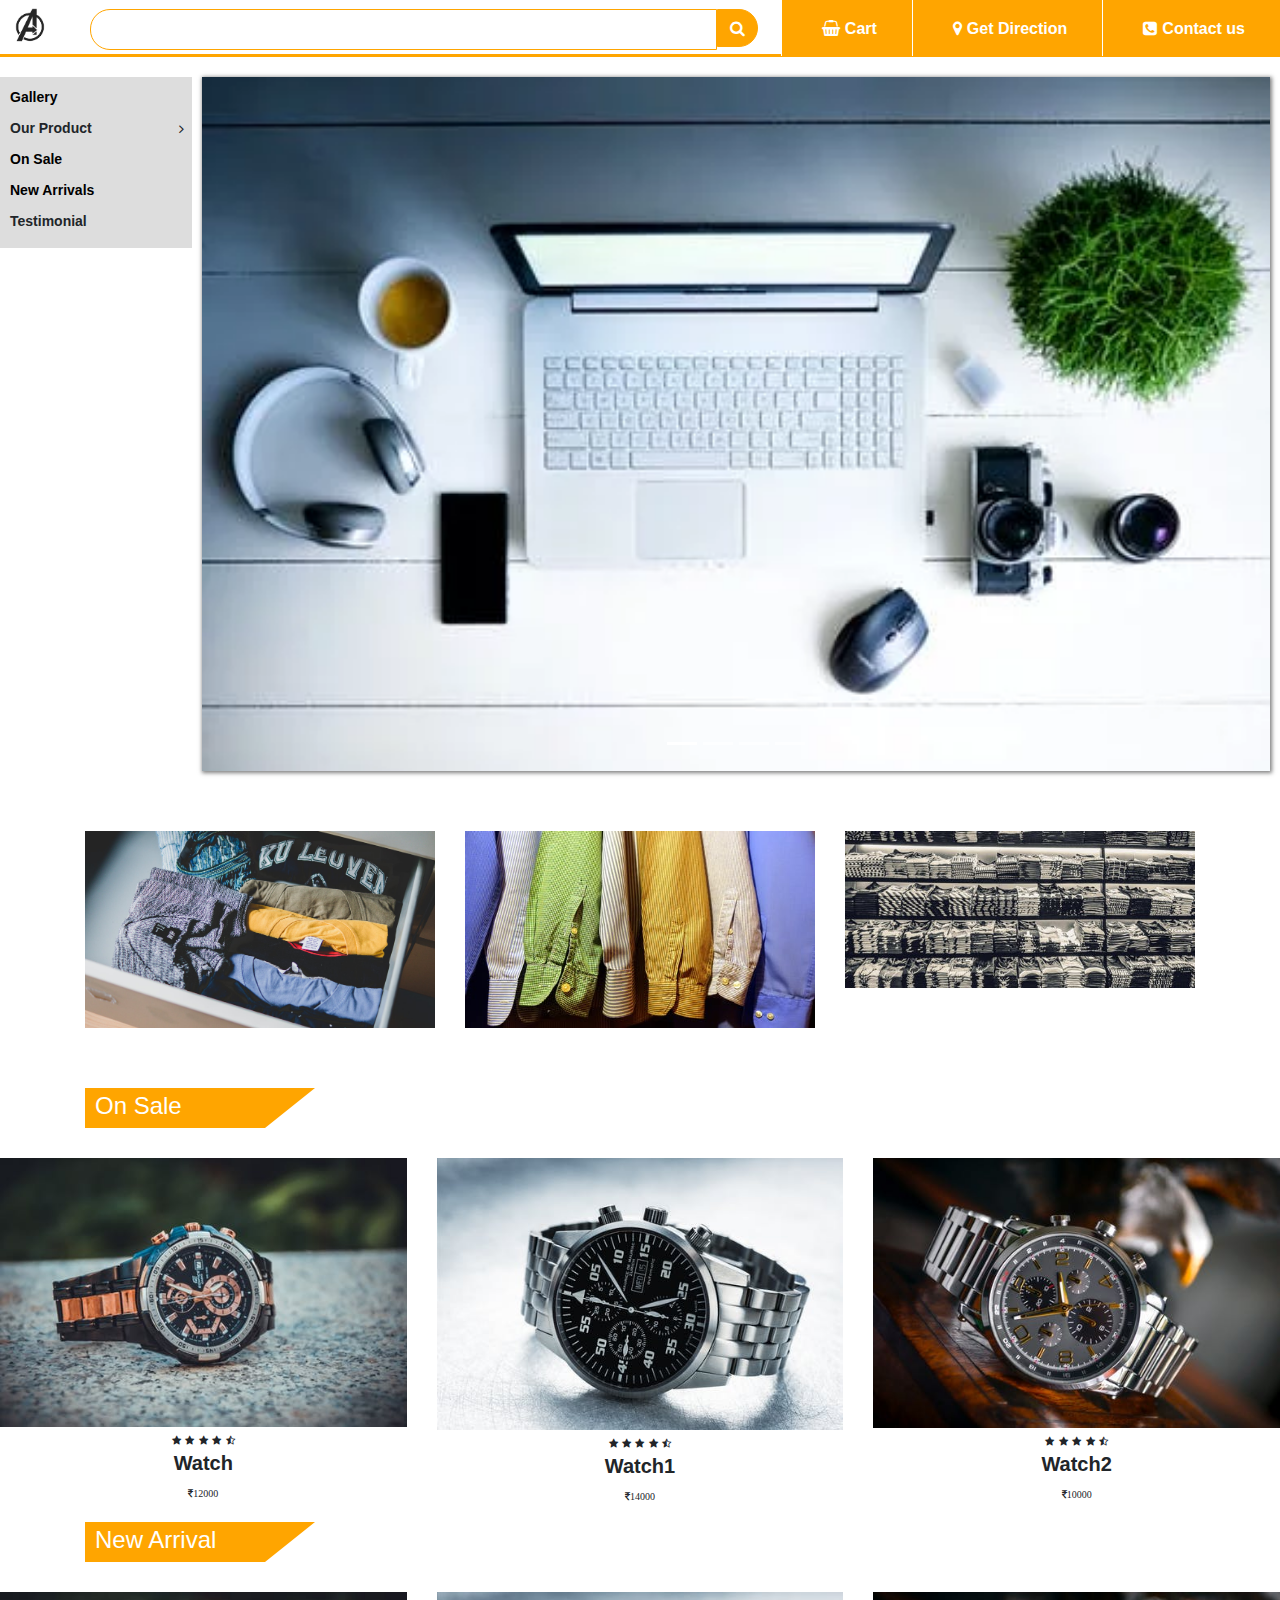
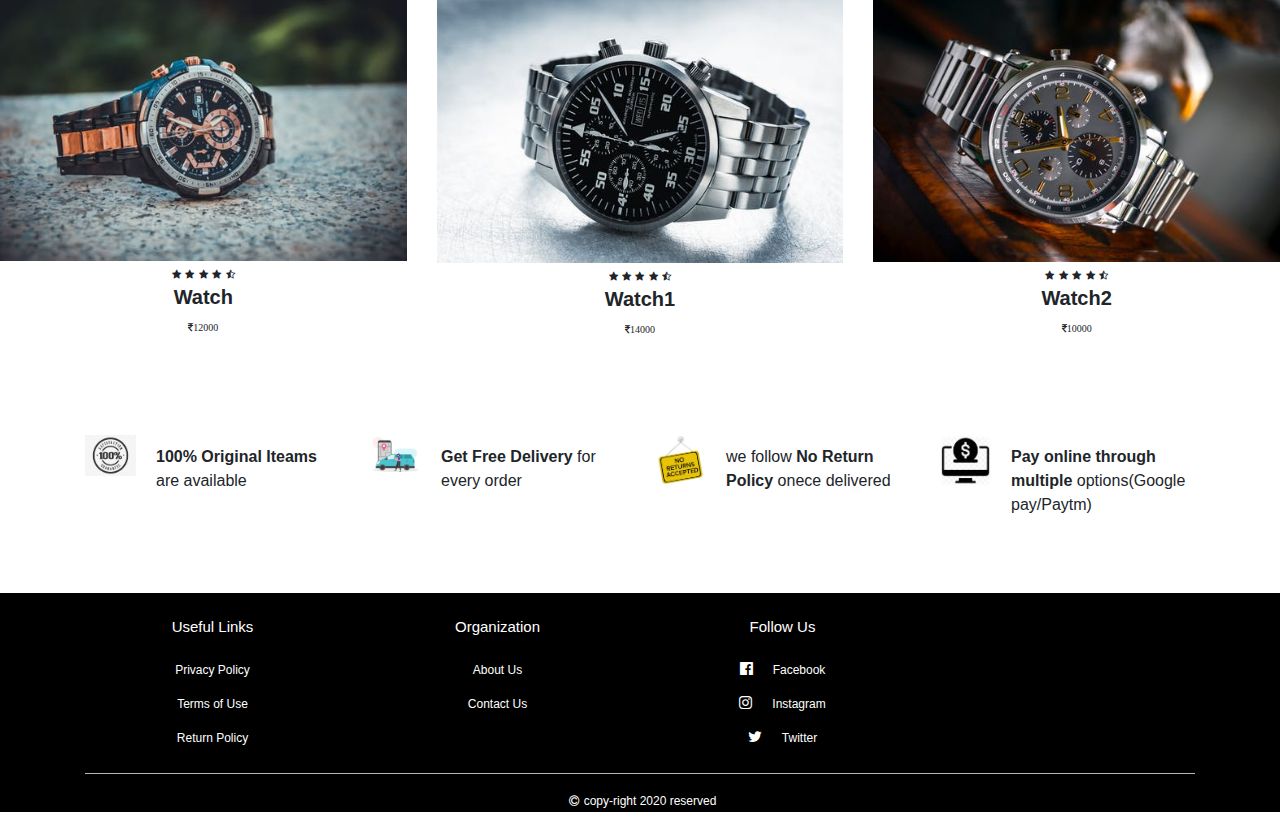
<file: index.html>
<!DOCTYPE HTML>
<html>
	<head>
		<title>Anna Steel & Furniture</title>
		<link rel="stylesheet" href="style.css">
		<link rel="stylesheet" href="https://stackpath.bootstrapcdn.com/bootstrap/4.2.1/css/bootstrap.min.css">
		<link rel="stylesheet" href="https://stackpath.bootstrapcdn.com/font-awesome/4.7.0/css/font-awesome.min.css">
		<script src="https://code.jquery.com/jquery-3.3.1.slim.min.js" ></script>
		<script src="https://stackpath.bootstrapcdn.com/bootstrap/4.2.1/js/bootstrap.min.js"></script>

		<script>
			function open_menu()
			{
				document.getElementById("side-menu").style.display="block";
				document.getElementById("menu-btn").style.display="none";
				document.getElementById("close-btn").style.display="block";
			}

			function close_menu()
			{
				document.getElementById("side-menu").style.display="none";
				document.getElementById("menu-btn").style.display="block";
				document.getElementById("close-btn").style.display="none";
			}
		</script>

	</head>
	<body>
		<div class="top-nav-bar">
			<div class="search-box">
				<i class="fa fa-bars" id="menu-btn" onclick="open_menu()" aria-hidden="true"></i>
				<i class="fa fa-times" id="close-btn" onclick="close_menu()" aria-hidden="true"></i>
				<a href="index.html"><img src="logo.png" class="logo"></a>
				<input type="text" class="form-control">
				<span class="input-group-text"> <i class="fa fa-search" aria-hidden="true"></i> </span>
			</div>


			<div class="menu-bar">
				<ul>
					<li><a href="#"><i class="fa fa-shopping-basket" aria-hidden="true"></i>Cart</a></li>
					<li><a href="https://goo.gl/maps/RwDvuLcF8ETPGoa89" target="_"><i class="fa fa-map-marker" aria-hidden="true"></i>Get Direction</a></li>
					<li><a href="contact_us.html" target="_"><i class="fa fa-phone-square" aria-hidden="true"></i>Contact us</a></li>
				</ul>
			</div>
		</div>

		<section class="header">
			<div class="side-menu" id="side-menu">
				<ul>
					<a href="gallery.html"><li>Gallery</li></a>
					<li>Our Product<i class="fa fa-angle-right" aria-hidden="true"></i>
						<ul>
							<a href="#"><li>Almerah sub-1</li></a>
							<a href="#"><li>Showcasesub-2</li></a>
							<a href="#"><li>Steel Furnituressub-3</li></a>
						</ul>
					</li>
					<a href="#on-sale"><li>On Sale</li></a>
					<a href="#new-arrival"><li>New Arrivals</li></a>	
					<li>Testimonial</li>
				</ul>
			</div>
			<div class="slider">
				<div id="carouselExampleFade" class="carousel slide carousel-fade" data-ride="carousel">
  					<div class="carousel-inner">
    					<div class="carousel-item active">
      						<img src="slider_img/img1.jpg" class="d-block w-100">
    					</div>
    					<div class="carousel-item">
      						<img src="slider_img/img2.jpg" class="d-block w-100">
    					</div>
    					<div class="carousel-item">
      						<img src="slider_img/img3.jpg" class="d-block w-100">
    					</div>
    					<div class="carousel-item">
      						<img src="slider_img/img4.jpg" class="d-block w-100">
    					</div>
  					</div>
  					<ol class="carousel-indicators">
    					<li data-target="#slider" data-slide-to="0" class="active"></li>
    					<li data-target="#slider" data-slide-to="1"></li>
    					<li data-target="#slider" data-slide-to="2"></li>
    					<li data-target="#slider" data-slide-to="3"></li>
  					</ol>
				</div>
			</div> 
		</section>	
		<!-------------featured categories-------------->			
		<section class="featured-categories">
			<div class="container">
				<div class="row">
					<div class="col-md-4">
						<img src="category_img/feature1.jpg">
					</div>
					<div class="col-md-4">
						<img src="category_img/feature3.jpg">
					</div>
					<div class="col-md-4">
						<img src="category_img/feature4.jpg">
					</div>
				</div>
			</div>
		</section>


		<a name="on-sale"></a>
		<!----------on sale-------------------->
		<section class="on-sale">
			<div class="container">
				<div class="title-box">
					<h2>On Sale</h2>
				</div>
			</div>
			<div class="row">
				<div class="col-md-4">
					<div class="product-top">
						<a href="product_details.html"><img src="product/product1.jpeg"></a>
							<div class="overlay-right">
								<button type="button" class="btn btn-secondary" title="Quick Shop">
									<i class="fa fa-eye" aria-hidden="true"></i>
								</button>
								<button type="button" class="btn btn-secondary" title="Add to Wishlist">
									<i class="fa fa-heart-o" aria-hidden="true"></i>
								</button>
								<button type="button" class="btn btn-secondary" title="Add to Cart">
									<i class="fa fa-shopping-cart" aria-hidden="true"></i>
								</button>
							</div>
					</div>
					<div class="product-bottom text-center">
						<i class="fa fa-star" aria-hidden="true"></i>
						<i class="fa fa-star" aria-hidden="true"></i>
						<i class="fa fa-star" aria-hidden="true"></i>
						<i class="fa fa-star" aria-hidden="true"></i>
						<i class="fa fa-star-half-o" aria-hidden="true"></i>
						<h3>Watch</h3>
						<h4><i class="fa fa-inr" aria-hidden="true">12000</i></h4>

					</div>
				</div>
				<div class="col-md-4">
					<div class="product-top">
						<a href="product_details.html"><img src="product/product2.jpeg"></a>
							<div class="overlay-right">
								<button type="button" class="btn btn-secondary" title="Quick Shop">
									<i class="fa fa-eye" aria-hidden="true"></i>
								</button>
								<button type="button" class="btn btn-secondary" title="Add to Wishlist">
									<i class="fa fa-heart-o" aria-hidden="true"></i>
								</button>
								<button type="button" class="btn btn-secondary" title="Add to Cart">
									<i class="fa fa-shopping-cart" aria-hidden="true"></i>
								</button>
							</div>
					</div>
					<div class="product-bottom text-center">
						<i class="fa fa-star" aria-hidden="true"></i>
						<i class="fa fa-star" aria-hidden="true"></i>
						<i class="fa fa-star" aria-hidden="true"></i>
						<i class="fa fa-star" aria-hidden="true"></i>
						<i class="fa fa-star-half-o" aria-hidden="true"></i>
						<h3>Watch1</h3>
						<h4><i class="fa fa-inr" aria-hidden="true">14000</i></h4>
					</div>
				</div>
				<div class="col-md-4">
					<div class="product-top">
						<a href="product_details.html"><img src="product/product3.jpeg"></a>
							<div class="overlay-right">
								<button type="button" class="btn btn-secondary" title="Quick Shop">
									<i class="fa fa-eye" aria-hidden="true"></i>
								</button>
								<button type="button" class="btn btn-secondary" title="Add to Wishlist">
									<i class="fa fa-heart-o" aria-hidden="true"></i>
								</button>
								<button type="button" class="btn btn-secondary" title="Add to Cart">
									<i class="fa fa-shopping-cart" aria-hidden="true"></i>
								</button>
							</div>
					</div>
					<div class="product-bottom text-center">
						<i class="fa fa-star" aria-hidden="true"></i>
						<i class="fa fa-star" aria-hidden="true"></i>
						<i class="fa fa-star" aria-hidden="true"></i>
						<i class="fa fa-star" aria-hidden="true"></i>
						<i class="fa fa-star-half-o" aria-hidden="true"></i>
						<h3>Watch2</h3>
						<h4><i class="fa fa-inr" aria-hidden="true">10000</i></h4>

					</div>
				</div>
			</div>
		</section>

		<a name="new-arrival"></a>
		<!---------new arrival------->
		<section class="new-product">
			<div class="container">
				<div class="title-box">
					<h2>New Arrival</h2>
				</div>
			</div>
			<div class="row">
				<div class="col-md-4">
					<div class="product-top">
						<img src="product/product1.jpeg">
							<div class="overlay-right">
								<button type="button" class="btn btn-secondary" title="Quick Shop">
									<i class="fa fa-eye" aria-hidden="true"></i>
								</button>
								<button type="button" class="btn btn-secondary" title="Add to Wishlist">
									<i class="fa fa-heart-o" aria-hidden="true"></i>
								</button>
								<button type="button" class="btn btn-secondary" title="Add to Cart">
									<i class="fa fa-shopping-cart" aria-hidden="true"></i>
								</button>
							</div>
					</div>
					<div class="product-bottom text-center">
						<i class="fa fa-star" aria-hidden="true"></i>
						<i class="fa fa-star" aria-hidden="true"></i>
						<i class="fa fa-star" aria-hidden="true"></i>
						<i class="fa fa-star" aria-hidden="true"></i>
						<i class="fa fa-star-half-o" aria-hidden="true"></i>
						<h3>Watch</h3>
						<h4><i class="fa fa-inr" aria-hidden="true">12000</i></h4>

					</div>
				</div>
				<div class="col-md-4">
					<div class="product-top">
						<img src="product/product2.jpeg">
							<div class="overlay-right">
								<button type="button" class="btn btn-secondary" title="Quick Shop">
									<i class="fa fa-eye" aria-hidden="true"></i>
								</button>
								<button type="button" class="btn btn-secondary" title="Add to Wishlist">
									<i class="fa fa-heart-o" aria-hidden="true"></i>
								</button>
								<button type="button" class="btn btn-secondary" title="Add to Cart">
									<i class="fa fa-shopping-cart" aria-hidden="true"></i>
								</button>
							</div>
					</div>
					<div class="product-bottom text-center">
						<i class="fa fa-star" aria-hidden="true"></i>
						<i class="fa fa-star" aria-hidden="true"></i>
						<i class="fa fa-star" aria-hidden="true"></i>
						<i class="fa fa-star" aria-hidden="true"></i>
						<i class="fa fa-star-half-o" aria-hidden="true"></i>
						<h3>Watch1</h3>
						<h4><i class="fa fa-inr" aria-hidden="true">14000</i></h4>
					</div>
				</div>
				<div class="col-md-4">
					<div class="product-top">
						<img src="product/product3.jpeg">
							<div class="overlay-right">
								<button type="button" class="btn btn-secondary" title="Quick Shop">
									<i class="fa fa-eye" aria-hidden="true"></i>
								</button>
								<button type="button" class="btn btn-secondary" title="Add to Wishlist">
									<i class="fa fa-heart-o" aria-hidden="true"></i>
								</button>
								<button type="button" class="btn btn-secondary" title="Add to Cart">
									<i class="fa fa-shopping-cart" aria-hidden="true"></i>
								</button>
							</div>
					</div>
					<div class="product-bottom text-center">
						<i class="fa fa-star" aria-hidden="true"></i>
						<i class="fa fa-star" aria-hidden="true"></i>
						<i class="fa fa-star" aria-hidden="true"></i>
						<i class="fa fa-star" aria-hidden="true"></i>
						<i class="fa fa-star-half-o" aria-hidden="true"></i>
						<h3>Watch2</h3>
						<h4><i class="fa fa-inr" aria-hidden="true">10000</i></h4>

					</div>
				</div>
			</div>
		</section>

		<!---------features-------->
		<section class="website-features">
			<div class="container">
				<div class="row">
					<div class="col-md-3 feature-box">
						<img src="features/feature1.png">
							<div class="feature-text">
								<p><b>100% Original Iteams</b> are available</p>
							</div>
					</div>
					<div class="col-md-3 feature-box">
						<img src="features/delivery.jpeg">
							<div class="feature-text">
								<p><b> Get Free Delivery</b> for every order</p>
							</div>
					</div>
					<div class="col-md-3 feature-box">
						<img src="features/no_return.jpeg">
							<div class="feature-text">
								<p>we follow <b> No Return Policy</b> onece delivered</p>
							</div>
					</div>
					<div class="col-md-3 feature-box">
						<img src="features/online_pament.jpeg">
							<div class="feature-text">
								<p><b> Pay online through multiple</b> options(Google pay/Paytm)</p>
							</div>
					</div>

				</div>
			</div>
		</section>

		<!--------footer--------->
		<section class="footer">
			<div class="container text-center">
				<div class="row">
					<div class="col-md-3">
						<h1>Useful Links</h1>
						<p>Privacy Policy</p>
						<p>Terms of Use</p>
						<p>Return Policy</p>
					</div>
					<div class="col-md-3">
						<h1>Organization</h1>
						<a href="#"><p>About Us</p></a>
						<a href="contact_us.html" target="_"><p>Contact Us</p></a>
					</div>
					<div class="col-md-3">
						<h1>Follow Us</h1>
						<a href="#"><p><i class="fa fa-facebook-official" aria-hidden="true"></i>Facebook</p></a>
						<a href="#"><p><i class="fa fa-instagram" aria-hidden="true"></i>Instagram</p></a>
						<a href="#"><p><i class="fa fa-twitter" aria-hidden="true"></i>Twitter</p></a>
					</div>
				</div>
				<hr>
				<p class="copy right"><i class="fa fa-copyright" aria-hidden="true"></i>copy-right 2020 reserved</p>
			</div>
		</section>

	</body>
</html>
</file>
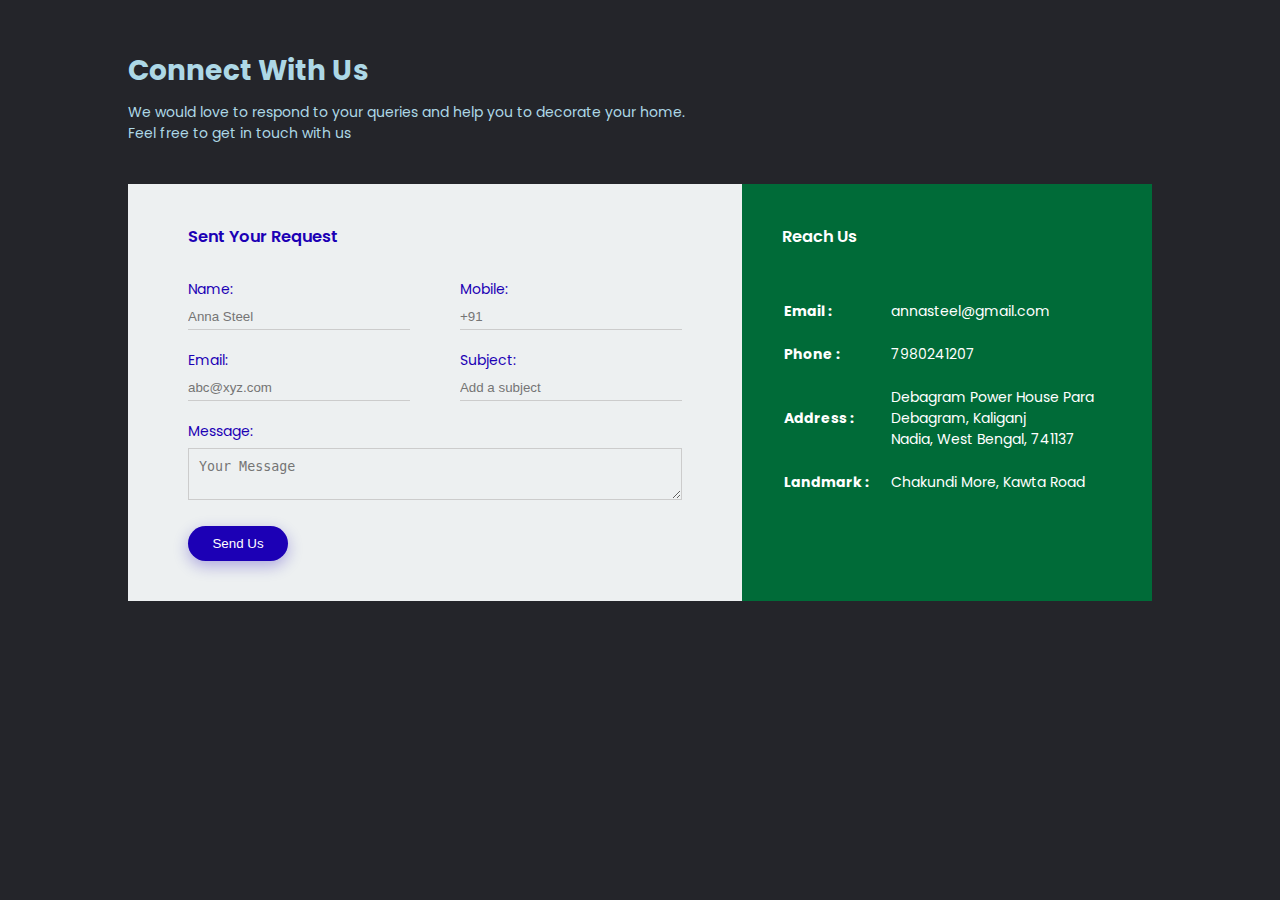
<file: contact_us.html>
<!DOCTYPE HTML>
<html>
	<head>
		<meta charset="UTF-8">
		<title>Anna Steel & Furniture</title>
		<link rel="stylesheet" href="style_contact_us.css">
		<link href="https://fonts.googleapis.com/css2?family=Poppins:wght@400;600;800&display=swap" rel="stylesheet">
	</head>
	<body>
		<div class="container">
			<h1>Connect With Us</h1>
			<p>We would love to respond to your queries and help you to decorate your home.<br>Feel free to get in touch with us</p>
			<div class="contact-box">
				<div class="contact-left">
					<h3>Sent Your Request</h3>
					<form id="contact-form" methd="post" action="contact_us.php">
						<div class="input-row">
							<div class="input-group">
								<label>Name:</label>
								<input type="text" name="name" placeholder="Anna Steel">
							</div>
							<div class="input-group">
								<label>Mobile:</label>
								<input type="text" name="mobile" placeholder="+91">
							</div>
						</div>
						<div class="input-row">
							<div class="input-group">
								<label>Email:</label>
								<input type="email" name="email" placeholder="abc@xyz.com">
							</div>
							<div class="input-group">
								<label>Subject:</label>
								<input type="text" name="subject" placeholder="Add a subject">
							</div>
						</div>
						<label>Message:</label>
						<textarea row="5" name="message" placeholder="Your Message"></textarea>

						<button type="submit">Send Us</button>

					</form>
				</div>
				<div class="contact-right">
					<h3>Reach Us</h3>
					<table>
						<tr>
							<td><b>Email :</b></td>
							<td>annasteel@gmail.com</td>
						</tr>
						<tr>
							<td><b>Phone :</b></td>
							<td>7980241207</td>
						</tr>
						<tr>
							<td><b>Address :</b></td>
							<td>Debagram Power House Para<br>
								Debagram, Kaliganj<br>
								Nadia, West Bengal, 741137
							</td>
						</tr>
						<tr>
							<td><b>Landmark :</b></td>
							<td>Chakundi More, Kawta Road</td>
						</tr>
					</table>
				</div>
			</div>
		</div>
	</body>
</html>
</file>
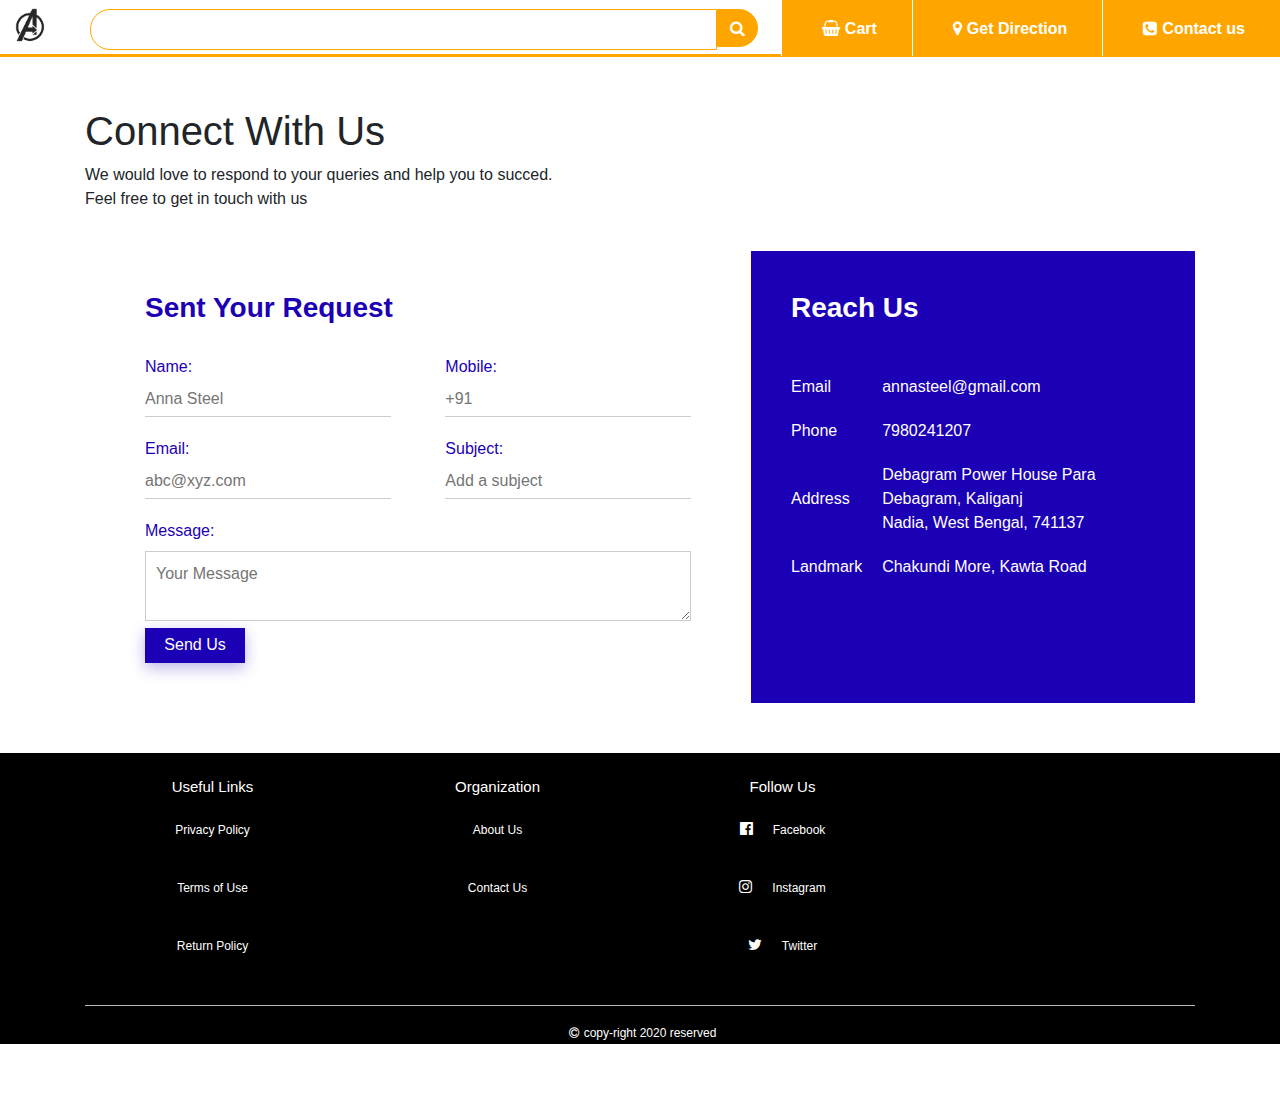
<file: contact_us_1.html>
<!DOCTYPE HTML>
<html>
	<head>
		<title>Anna Steel & Furniture</title>
		<link rel="stylesheet" href="style.css">
		<link rel="stylesheet" href="style_contact_us_1.css">
		<link rel="stylesheet" href="https://stackpath.bootstrapcdn.com/bootstrap/4.2.1/css/bootstrap.min.css">
		<link rel="stylesheet" href="https://stackpath.bootstrapcdn.com/font-awesome/4.7.0/css/font-awesome.min.css">
		<script src="https://code.jquery.com/jquery-3.3.1.slim.min.js" ></script>
		<script src="https://stackpath.bootstrapcdn.com/bootstrap/4.2.1/js/bootstrap.min.js"></script>

		<script>
			function open_menu()
			{
				document.getElementById("side-menu").style.display="block";
				document.getElementById("menu-btn").style.display="none";
				document.getElementById("close-btn").style.display="block";
			}

			function close_menu()
			{
				document.getElementById("side-menu").style.display="none";
				document.getElementById("menu-btn").style.display="block";
				document.getElementById("close-btn").style.display="none";
			}
		</script>

	</head>
	<body>
		<div class="top-nav-bar">
			<div class="search-box">
				<i class="fa fa-bars" id="menu-btn" onclick="open_menu()" aria-hidden="true"></i>
				<i class="fa fa-times" id="close-btn" onclick="close_menu()" aria-hidden="true"></i>
				<a href="index.html"><img src="logo.png" class="logo"></a>
				<input type="text" class="form-control">
				<span class="input-group-text"> <i class="fa fa-search" aria-hidden="true"></i> </span>
			</div>


			<div class="menu-bar">
				<ul>
					<li><a href="#"><i class="fa fa-shopping-basket" aria-hidden="true"></i>Cart</a></li>
					<li><a href="#"><i class="fa fa-map-marker" aria-hidden="true"></i>Get Direction</a></li>
					<li><a href="#"><i class="fa fa-phone-square" aria-hidden="true"></i>Contact us</a></li>
				</ul>
			</div>
		</div>

		<!---------contact Us----->
		<div class="container">
			<h1>Connect With Us</h1>
			<p>We would love to respond to your queries and help you to succed.<br>Feel free to get in touch with us</p>
			<div class="contact-box">
				<div class="contact-left">
					<h3>Sent Your Request</h3>
					<form>
						<div class="input-row">
							<div class="input-group">
								<label>Name:</label>
								<input type="text" name="name" placeholder="Anna Steel">
							</div>
							<div class="input-group">
								<label>Mobile:</label>
								<input type="text" name="Mobile" placeholder="+91">
							</div>
						</div>
						<div class="input-row">
							<div class="input-group">
								<label>Email:</label>
								<input type="email" name="email" placeholder="abc@xyz.com">
							</div>
							<div class="input-group">
								<label>Subject:</label>
								<input type="text" name="subject" placeholder="Add a subject">
							</div>
						</div>
						<label>Message:</label>
						<textarea row="5" name="message" placeholder="Your Message"></textarea>

						<button type="submit">Send Us</button>

					</form>
				</div>
				<div class="contact-right">
					<h3>Reach Us</h3>
					<table>
						<tr>
							<td>Email</td>
							<td>annasteel@gmail.com</td>
						</tr>
						<tr>
							<td>Phone</td>
							<td>7980241207</td>
						</tr>
						<tr>
							<td>Address</td>
							<td>Debagram Power House Para<br>
								Debagram, Kaliganj<br>
								Nadia, West Bengal, 741137
							</td>
						</tr>
						<tr>
							<td>Landmark</td>
							<td>Chakundi More, Kawta Road</td>
						</tr>
					</table>
				</div>
			</div>
		</div>


		<!------footer-------->
		<section class="footer">
			<div class="container text-center">
				<div class="row">
					<div class="col-md-3">
						<h1>Useful Links</h1>
						<p>Privacy Policy</p>
						<p>Terms of Use</p>
						<p>Return Policy</p>
					</div>
					<div class="col-md-3">
						<h1>Organization</h1>
						<p>About Us</p>
						<p>Contact Us</p>
					</div>
					<div class="col-md-3">
						<h1>Follow Us</h1>
						<p><i class="fa fa-facebook-official" aria-hidden="true"></i>Facebook</p>
						<p><i class="fa fa-instagram" aria-hidden="true"></i>Instagram</p>
						<p><i class="fa fa-twitter" aria-hidden="true"></i>Twitter</p>
					</div>
				</div>
				<hr>
				<p class="copy right"><i class="fa fa-copyright" aria-hidden="true"></i>copy-right 2020 reserved</p>
			</div>
		</section>
	</body>
</html>
</file>
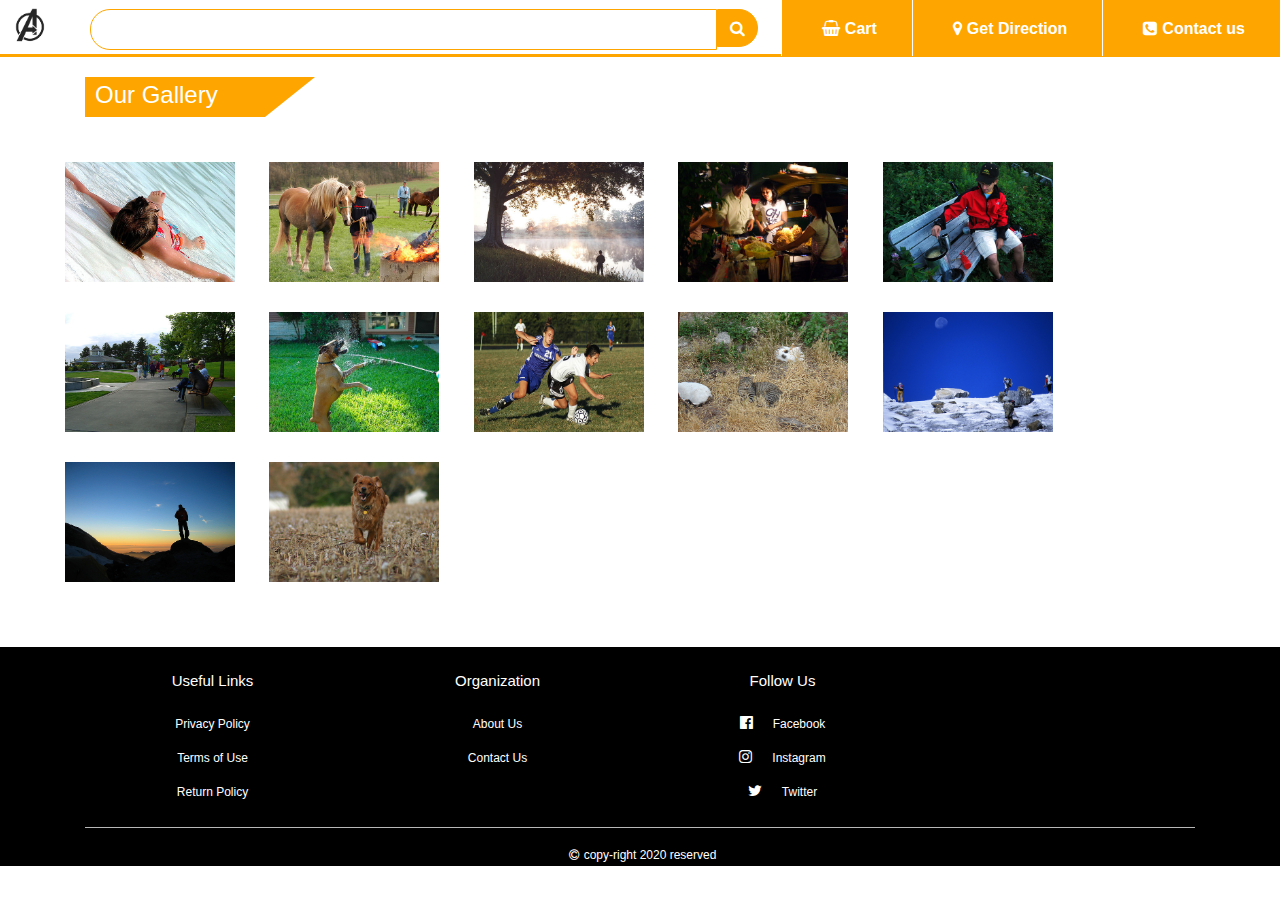
<file: gallery.html>
<!DOCTYPE html>

<html>

	<head>
		<meta charset="utf-8">
		<meta http-equiv="X-UA-Compatible" content="IE=edge">
		<title>Anna Steel & Furniture</title>
		<link rel="stylesheet" href="style.css">
		<link rel="stylesheet" href="css/style_gallery.css">
		<link rel="stylesheet" href="css/lightbox.min.css">
		<script src="js/lightbox-plus-jquery.min.js"></script>
		<link rel="stylesheet" href="https://stackpath.bootstrapcdn.com/bootstrap/4.2.1/css/bootstrap.min.css">
		<link rel="stylesheet" href="https://stackpath.bootstrapcdn.com/font-awesome/4.7.0/css/font-awesome.min.css">
		<script src="https://code.jquery.com/jquery-3.3.1.slim.min.js" ></script>
		<script src="https://stackpath.bootstrapcdn.com/bootstrap/4.2.1/js/bootstrap.min.js"></script>

		<script>
			function open_menu()
			{
				document.getElementById("side-menu").style.display="block";
				document.getElementById("menu-btn").style.display="none";
				document.getElementById("close-btn").style.display="block";
			}

			function close_menu()
			{
				document.getElementById("side-menu").style.display="none";
				document.getElementById("menu-btn").style.display="block";
				document.getElementById("close-btn").style.display="none";
			}
		</script>

		<meta name="description" content="">
		<meta name="viewport" content="width=device-width,initial-scale=1">
		<link rel="stylesheet" href="css/style_gallery.css">
		<link rel="stylesheet" href="css/lightbox.min.css">
		<script src="js/lightbox-plus-jquery.min.js"></script>
	</head>

	<body>
		<div class="top-nav-bar">
			<div class="search-box">
				<i class="fa fa-bars" id="menu-btn" onclick="open_menu()" aria-hidden="true"></i>
				<i class="fa fa-times" id="close-btn" onclick="close_menu()" aria-hidden="true"></i>
				<a href="index.html"><img src="logo.png" class="logo"></a>
				<input type="text" class="form-control">
				<span class="input-group-text"> <i class="fa fa-search" aria-hidden="true"></i> </span>
			</div>


			<div class="menu-bar">
				<ul>
					<li><a href="#"><i class="fa fa-shopping-basket" aria-hidden="true"></i>Cart</a></li>
					<li><a href="#"><i class="fa fa-map-marker" aria-hidden="true"></i>Get Direction</a></li>
					<li><a href="#"><i class="fa fa-phone-square" aria-hidden="true"></i>Contact us</a></li>
				</ul>
			</div>
		</div>
		<div class="container">
				<div class="title-box">
					<h2>Our Gallery</h2>
				</div>
			</div>
		<div class="gallery">
			<a href="images/667626_18933d713e.png" data-lightbox="mygallery" data-title="img_1"><img src="images/667626_18933d713e.jpg" width="250px" height="150px"></a>
			<a href="images/10815824_2997e03d76.png" data-lightbox="mygallery" data-title="img_2" ><img src="images/10815824_2997e03d76.jpg" width="250px" height="150px"></a>
			<a href="images/17273391_55cfc7d3d4.png" data-lightbox="mygallery" data-title="img_3"><img src="images/17273391_55cfc7d3d4.jpg" width="250px" height="150px"></a>
			<a href="images/33108590_d685bfe51c.png" data-lightbox="mygallery" data-title="img_4"><img src="images/33108590_d685bfe51c.jpg" width="250px" height="150px"></a>
			<a href="images/35506150_cbdb630f4f.png" data-lightbox="mygallery" data-title="img_5"><img src="images/35506150_cbdb630f4f.jpg" width="250px" height="150px"></a>
			<a href="images/42637987_866635edf6.png" data-lightbox="mygallery" data-title="img_6"><img src="images/42637987_866635edf6.jpg" width="250px" height="150px"></a>
			<a href="images/44856031_0d82c2c7d1.png" data-lightbox="mygallery" data-title="img_7"><img src="images/44856031_0d82c2c7d1.jpg" width="250px" height="150px"></a>
			<a href="images/47871819_db55ac4699.png" data-lightbox="mygallery" data-title="img_8"><img src="images/47871819_db55ac4699.jpg" width="250px" height="150px"></a>
			<a href="images/50030244_02cd4de372.png" data-lightbox="mygallery" data-title="img_9"><img src="images/50030244_02cd4de372.jpg" width="250px" height="150px"></a>
			<a href="images/54723805_bcf7af3f16.png" data-lightbox="mygallery" data-title="img_10"><img src="images/54723805_bcf7af3f16.jpg" width="250px" height="150px"></a>
			<a href="images/58368365_03ed3e5bdf.png" data-lightbox="mygallery" data-title="img_11"><img src="images/58368365_03ed3e5bdf.jpg" width="250px" height="150px"></a>
			<a href="images/69189650_6687da7280.png" data-lightbox="mygallery" data-title="img_12"><img src="images/69189650_6687da7280.jpg" width="250px" height="150px"></a>
		</div>

		<section class="footer">
			<div class="container text-center">
				<div class="row">
					<div class="col-md-3">
						<h1>Useful Links</h1>
						<p>Privacy Policy</p>
						<p>Terms of Use</p>
						<p>Return Policy</p>
					</div>
					<div class="col-md-3">
						<h1>Organization</h1>
						<p>About Us</p>
						<p>Contact Us</p>
					</div>
					<div class="col-md-3">
						<h1>Follow Us</h1>
						<p><i class="fa fa-facebook-official" aria-hidden="true"></i>Facebook</p>
						<p><i class="fa fa-instagram" aria-hidden="true"></i>Instagram</p>
						<p><i class="fa fa-twitter" aria-hidden="true"></i>Twitter</p>
					</div>
				</div>
				<hr>
				<p class="copy right"><i class="fa fa-copyright" aria-hidden="true"></i>copy-right 2020 reserved</p>
			</div>
		</section>

	</body>
</html>
</file>
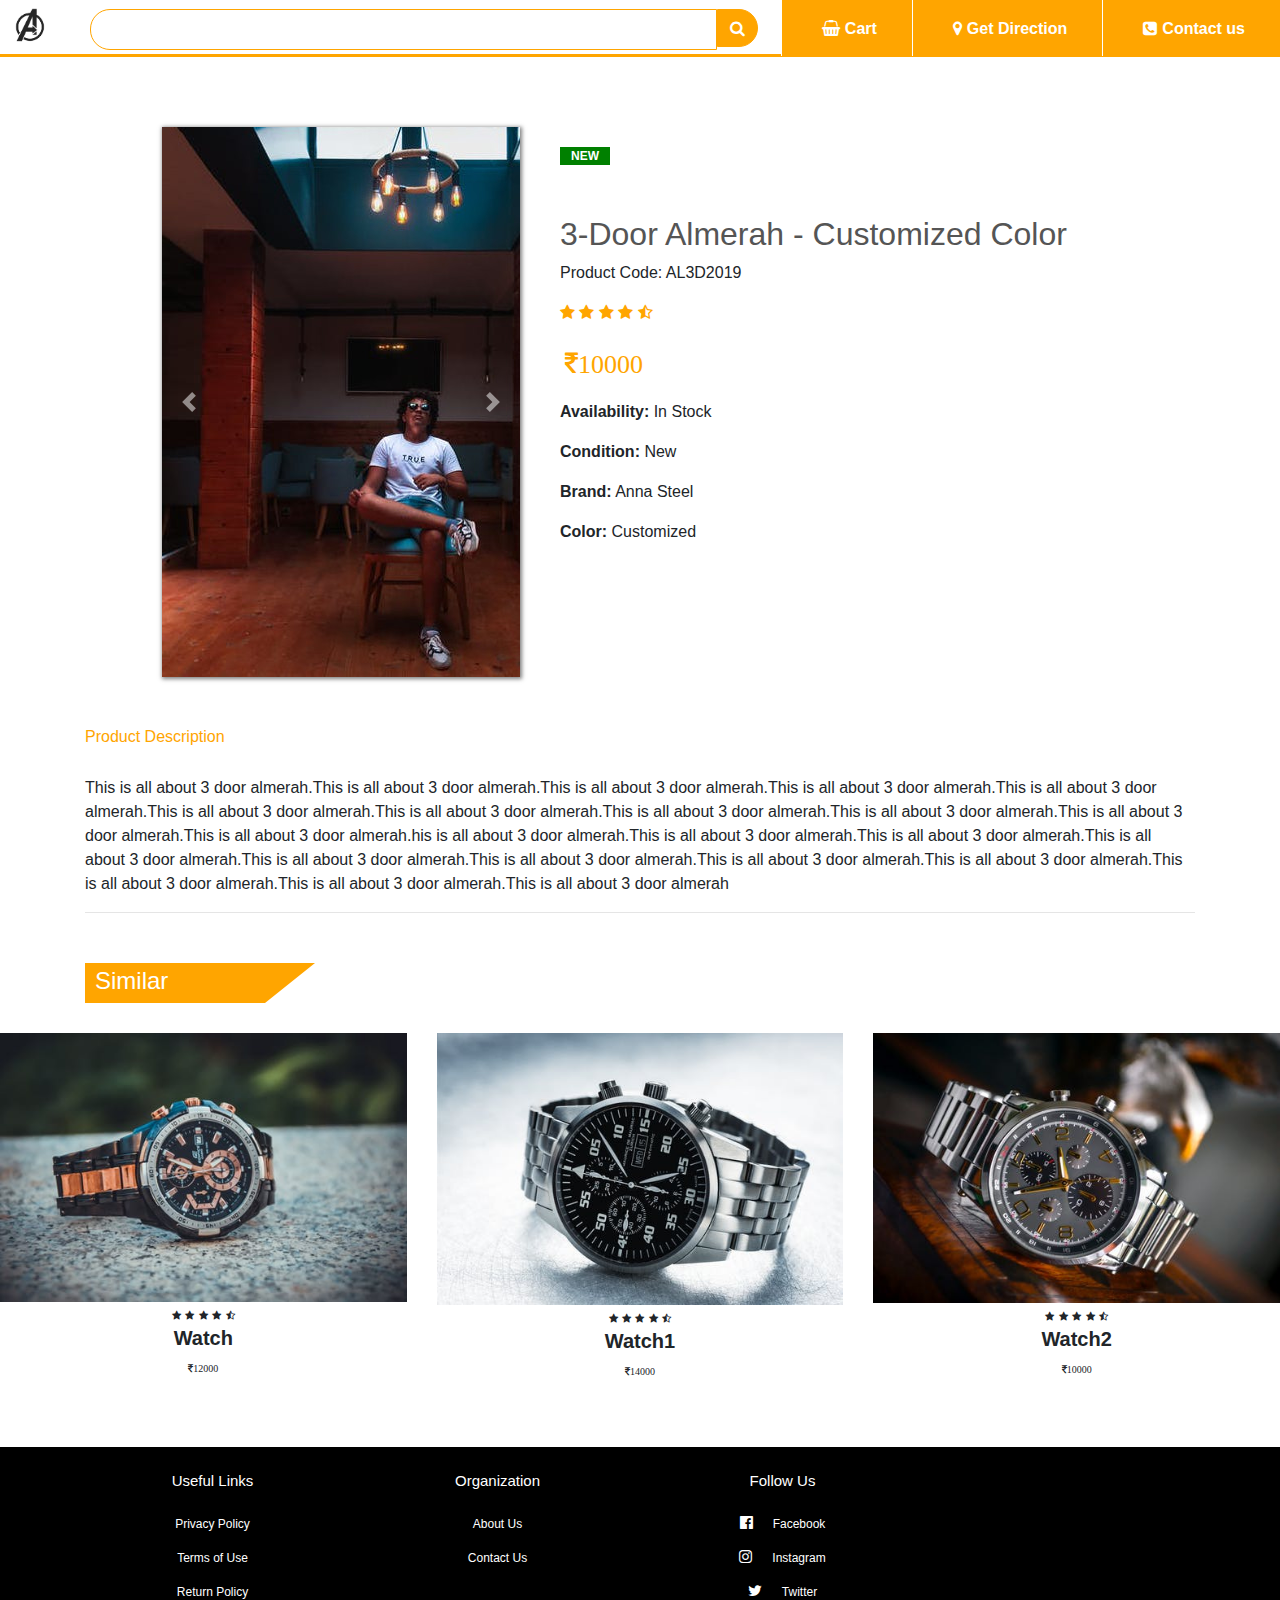
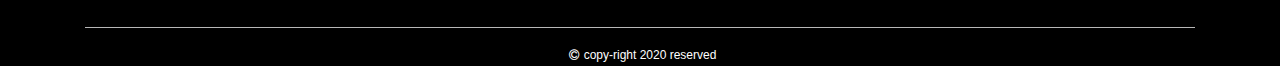
<file: product_details.html>
<!DOCTYPE HTML>
<html>
	<head>
		<title>Anna Steel & Furniture</title>
		<link rel="stylesheet" href="style.css">
		<link rel="stylesheet" href="https://stackpath.bootstrapcdn.com/bootstrap/4.2.1/css/bootstrap.min.css">
		<link rel="stylesheet" href="https://stackpath.bootstrapcdn.com/font-awesome/4.7.0/css/font-awesome.min.css">
		<script src="https://code.jquery.com/jquery-3.3.1.slim.min.js" ></script>
		<script src="https://stackpath.bootstrapcdn.com/bootstrap/4.2.1/js/bootstrap.min.js"></script>

		<script>
			function open_menu()
			{
				document.getElementById("side-menu").style.display="block";
				document.getElementById("menu-btn").style.display="none";
				document.getElementById("close-btn").style.display="block";
			}

			function close_menu()
			{
				document.getElementById("side-menu").style.display="none";
				document.getElementById("menu-btn").style.display="block";
				document.getElementById("close-btn").style.display="none";
			}
		</script>

	</head>

	<body>
		<div class="top-nav-bar">
			<div class="search-box">
				<i class="fa fa-bars" id="menu-btn" onclick="open_menu()" aria-hidden="true"></i>
				<i class="fa fa-times" id="close-btn" onclick="close_menu()" aria-hidden="true"></i>
				<a href="index.html"><img src="logo.png" class="logo"></a>
				<input type="text" class="form-control">
				<span class="input-group-text"> <i class="fa fa-search" aria-hidden="true"></i> </span>
			</div>


			<div class="menu-bar">
				<ul>
					<li><a href="#"><i class="fa fa-shopping-basket" aria-hidden="true"></i>Cart</a></li>
					<li><a href="#"><i class="fa fa-map-marker" aria-hidden="true"></i>Get Direction</a></li>
					<li><a href="#"><i class="fa fa-phone-square" aria-hidden="true"></i>Contact us</a></li>
				</ul>
			</div>
		</div>

		<!------single product-------------------->
		<section class="single-product"> 
			<div class="container">
				<div class="row">
					<div class="col-md-5">
						<div class="slider">
							<div id="product-slider" class="carousel slide carousel-fade" data-ride="carousel">
  								<div class="carousel-inner">
    								<div class="carousel-item active">
      									<img src="product_details/img_1.jpeg" class="d-block">
    								</div>
    								<div class="carousel-item">
      									<img src="product_details/img2.jpeg" class="d-block">
    								</div>
    								<div class="carousel-item">
      									<img src="product_details/img3.jpeg" class="d-block">
    								</div>
    								<div class="carousel-item">
      									<img src="product_details/img4.jpeg" class="d-block">
    								</div>
    								<a class="carousel-control-prev" href="#product-slider" role="button" data-slide="prev">
    									<span class="carousel-control-prev-icon" aria-hidden="true"></span>
    									<span class="sr-only">Previous</span>
  									</a>
  									<a class="carousel-control-next" href="#product-slider" role="button" data-slide="next">
    									<span class="carousel-control-next-icon" aria-hidden="true"></span>
    									<span class="sr-only">Next</span>
  									</a>
  								</div>
							</div>
						</div> 
					</div>
					<div class="col-md-7">
							<p class="new-arrival text-center">NEW</p>
							<h2>3-Door Almerah - Customized Color</h2>
							<p>Product Code: AL3D2019</p>

							<i class="fa fa-star" aria-hidden="true"></i>
							<i class="fa fa-star" aria-hidden="true"></i>
							<i class="fa fa-star" aria-hidden="true"></i>
							<i class="fa fa-star" aria-hidden="true"></i>
							<i class="fa fa-star-half-o" aria-hidden="true"></i>

							<p class="price"><i class="fa fa-inr" aria-hidden="true">10000</i></p>
							<p><b>Availability:</b> In Stock</p>
							<p><b>Condition:</b> New</p>
							<p><b>Brand:</b> Anna Steel</p>
							<p><b>Color:</b> Customized</p>
						</div>
				</div>
			</div>
		</section>

		<section class="product-description">
			<div class="container">
				<h6>Product Description</h6>
				<p>This is all about 3 door almerah.This is all about 3 door almerah.This is all about 3 door almerah.This is all about 3 door almerah.This is all about 3 door almerah.This is all about 3 door almerah.This is all about 3 door almerah.This is all about 3 door almerah.This is all about 3 door almerah.This is all about 3 door almerah.This is all about 3 door almerah.his is all about 3 door almerah.This is all about 3 door almerah.This is all about 3 door almerah.This is all about 3 door almerah.This is all about 3 door almerah.This is all about 3 door almerah.This is all about 3 door almerah.This is all about 3 door almerah.This is all about 3 door almerah.This is all about 3 door almerah.This is all about 3 door almerah</p>

				<hr>
			</div>
			<div class="container">
				<div class="title-box">
					<h2>Similar</h2>
				</div>
			</div>
			<div class="row">
				<div class="col-md-4">
					<div class="product-top">
						<img src="product/product1.jpeg">
							<div class="overlay-right">
								<button type="button" class="btn btn-secondary" title="Quick Shop">
									<i class="fa fa-eye" aria-hidden="true"></i>
								</button>
								<button type="button" class="btn btn-secondary" title="Add to Wishlist">
									<i class="fa fa-heart-o" aria-hidden="true"></i>
								</button>
								<button type="button" class="btn btn-secondary" title="Add to Cart">
									<i class="fa fa-shopping-cart" aria-hidden="true"></i>
								</button>
							</div>
					</div>
					<div class="product-bottom text-center">
						<i class="fa fa-star" aria-hidden="true"></i>
						<i class="fa fa-star" aria-hidden="true"></i>
						<i class="fa fa-star" aria-hidden="true"></i>
						<i class="fa fa-star" aria-hidden="true"></i>
						<i class="fa fa-star-half-o" aria-hidden="true"></i>
						<h3>Watch</h3>
						<h4><i class="fa fa-inr" aria-hidden="true">12000</i></h4>

					</div>
				</div>
				<div class="col-md-4">
					<div class="product-top">
						<img src="product/product2.jpeg">
							<div class="overlay-right">
								<button type="button" class="btn btn-secondary" title="Quick Shop">
									<i class="fa fa-eye" aria-hidden="true"></i>
								</button>
								<button type="button" class="btn btn-secondary" title="Add to Wishlist">
									<i class="fa fa-heart-o" aria-hidden="true"></i>
								</button>
								<button type="button" class="btn btn-secondary" title="Add to Cart">
									<i class="fa fa-shopping-cart" aria-hidden="true"></i>
								</button>
							</div>
					</div>
					<div class="product-bottom text-center">
						<i class="fa fa-star" aria-hidden="true"></i>
						<i class="fa fa-star" aria-hidden="true"></i>
						<i class="fa fa-star" aria-hidden="true"></i>
						<i class="fa fa-star" aria-hidden="true"></i>
						<i class="fa fa-star-half-o" aria-hidden="true"></i>
						<h3>Watch1</h3>
						<h4><i class="fa fa-inr" aria-hidden="true">14000</i></h4>
					</div>
				</div>
				<div class="col-md-4">
					<div class="product-top">
						<img src="product/product3.jpeg">
							<div class="overlay-right">
								<button type="button" class="btn btn-secondary" title="Quick Shop">
									<i class="fa fa-eye" aria-hidden="true"></i>
								</button>
								<button type="button" class="btn btn-secondary" title="Add to Wishlist">
									<i class="fa fa-heart-o" aria-hidden="true"></i>
								</button>
								<button type="button" class="btn btn-secondary" title="Add to Cart">
									<i class="fa fa-shopping-cart" aria-hidden="true"></i>
								</button>
							</div>
					</div>
					<div class="product-bottom text-center">
						<i class="fa fa-star" aria-hidden="true"></i>
						<i class="fa fa-star" aria-hidden="true"></i>
						<i class="fa fa-star" aria-hidden="true"></i>
						<i class="fa fa-star" aria-hidden="true"></i>
						<i class="fa fa-star-half-o" aria-hidden="true"></i>
						<h3>Watch2</h3>
						<h4><i class="fa fa-inr" aria-hidden="true">10000</i></h4>

					</div>
				</div>
			</div>
		</section>




		<!--------------------FOOTER-------------->

		<section class="footer">
			<div class="container text-center">
				<div class="row">
					<div class="col-md-3">
						<h1>Useful Links</h1>
						<p>Privacy Policy</p>
						<p>Terms of Use</p>
						<p>Return Policy</p>
					</div>
					<div class="col-md-3">
						<h1>Organization</h1>
						<p>About Us</p>
						<p>Contact Us</p>
					</div>
					<div class="col-md-3">
						<h1>Follow Us</h1>
						<p><i class="fa fa-facebook-official" aria-hidden="true"></i>Facebook</p>
						<p><i class="fa fa-instagram" aria-hidden="true"></i>Instagram</p>
						<p><i class="fa fa-twitter" aria-hidden="true"></i>Twitter</p>
					</div>
				</div>
				<hr>
				<p class="copy right"><i class="fa fa-copyright" aria-hidden="true"></i>copy-right 2020 reserved</p>
			</div>
		</section>
	</body>	



</html>
</file>
<file: style.css>
*
{
	margin: 0;
	padding: 0;
}

body
{
	background-color: #f1f3f4;
	font-family: sans-serif;
}

.top-nav-bar
{
	height: 57px;
	top: 0;
	position: sticky;
	background: #fff;
	margin-bottom: 20px;
	border-bottom: 3px solid orange;
	z-index: 2;
}

.logo
{
	height: 40px;
	margin: 5px 10px;
}

.form-control
{
	margin-top: 9px;
	margin-left: 30px;
	border: 1px solid orange !important;
	border-top-left-radius: 20px !important;
	border-bottom-left-radius: 20px !important;
	border-top-right-radius: 0 !important;
	border-bottom-right-radius: 0 !important;
	box-shadow: none !important;
}

.input-group-text
{
	background: orange !important;
	border: 1px solid orange !important;
	margin: 8.5px 10px 3px 0 !important; 
	border-top-left-radius: 0px !important;
	border-bottom-left-radius: 0px !important;
	border-top-right-radius: 20px !important;
	border-bottom-right-radius: 20px !important;
	cursor: pointer;
}

.search-box
{
	display: inline-flex;
	width: 60%;
}

.fa-search
{
	color: #fff;
}

.menu-bar
{
	width: 40%;
	height: 57px;
	float: right;
}

.menu-bar ul
{
	display: inline-flex;
	float: right;
}
.menu-bar ul li
{
	display: inline-block;
	border-left: 1px solid #fff;
	list-style-type: none;
	padding: 15px 35px;
	text-align: center;
	background-color: orange;
	cursor: pointer; 
}

.menu-bar ul li:hover
{
	background-color: #0088a9;
}

.menu-bar ul li a
{
	font-size: 16px;
	font-weight: bold;
	color: #fff;
	transition: all 0.5s ease 0s;
}

.side-menu ul a
{
	color: black;
}

.side-menu ul li ul a
{
	color: black;
}

/*.side-menu ul li ul a:hover
{
	color: orange;
}*/

.fa-shopping-basket
{
	margin: 5px;
}

.fa-map-marker
{
	margin: 5px;
}

.fa-phone-square
{
	margin: 5px;
}

@media only screen and (max-width: 980px)
{
	.top-nav-bar
	{
		height: 118px;
		border-bottom: 0;
	}
	.search-box
	{
		width: 100%;
	}
	.menu-bar
	{
		width: 100%;
	}
	.menu-bar ul
	{
		margin: 10px 0;
		width: 100%;
	}

	.menu-bar ul li
	{
		height: 57px;
		width: 100%;
	}
}


/*-----------side menu-----------*/

.side-menu
{
	height: 80%;
	width: 15%;
	font-size: 14px;
	float: left;
	z-index: 2;
	background-color: #ddd;
}

.side-menu ul
{
	margin-left: 10px;
}

.side-menu ul li
{
	list-style-type: none;
	font-weight: bold;
	margin-top: 10px;
	cursor: pointer;
}


.side-menu ul li:hover
{
	color: orange;
}

.side-menu ul li ul
{
	display: none;
	z-index: 10;
	top: 77px;
}

.side-menu ul li:hover ul
{
	display: block;
	height: 400px;
	margin-left: 14%;
	padding: 0 100px 10px 10px;
	position: fixed;
	background-color: #ececec;
	box-shadow: 1px 1px 4px 1px rgba(0,0,0,0.5);
}

.fa-file-image-o
{
	margin: 5px;
}

.fa-angle-right
{
	margin-top: 4px;
	margin-right: 8px;
	float: right;
}

.fa-comments
{
	margin: 5px;
}

#menu-btn,#close-btn
{
	font-size: 30px;
	margin: 10px;
	color: orange;
	display: none;
}

@media only screen and (max-width: 980px)
{
	.side-menu
	{
		width: 34%;
		z-index: 20;
		top: 133px;
		position: fixed;
		font-size: 12px;
		display: none;
	}
	.side-menu ul li ul
	{
		top: 133px;
	}

	.side-menu ul li:hover ul
	{
		margin-left: 32%;
	}

	#menu-btn
	{
		display: block;
	}
}

/*------------slider------------*/

.slider
{
	width: 85%;
	margin-left: 15%;
	padding: 0px 10px;
}

.carousel
{
	box-shadow: 1px 1px 4px 1px rgba(0,0,0,0.5);
}

.carousel-indicators
{
	z-index: 1;
}

@media only screen and (max-width: 980px)
{
	.slider
	{
		width: 100%;
		margin-left: 0;
	}
}

/*----------featured-categories---------*/

.featured-categories
{
	margin: 50px 0;
}

.featured-categories img
{
	width: 100%;
	padding: 10px 0;
	transition: 1s;
	cursor: pointer;
}
.featured-categories img:hover
{
	transform: scale(1.1);
}

/*------------on sale product----------*/

.title-box
{
	background: orange;
	color: #fff;
	width: 180px;
	padding: 4px 10px;
	height: 40px;
	margin-bottom: 30px;
	display: flex;
}

.title-box h2
{
	font-size: 24px;
}

.title-box::after
{
	content: '';
	border-top: 40px solid orange;
	border-right: 50px solid transparent;
	position: absolute;
	display: flex;
	margin-top: -4px;
	margin-left: 170px;
}

/*-----------product-top-----------*/
.product-top img
{
	width: 100%;
}

.overlay-right
{
	display: block;
	opacity: 0;
	position: absolute;
	top: 10%;
	margin-left: 0;
	width: 70px;
}

.overlay-right .fa
{
	cursor: pointer;
	background-color: #fff;
	color: #000;
	height: 35px;
	width: 35px;
	font-size: 20px;
	padding: 7px;
	margin-top: 5%;
	margin-bottom: 5%;
}

.overlay-right .btn-secondary
{
	background: none !important;
	border: none !important;
	box-shadow: none !important;
}

.product-top:hover .overlay-right
{
	opacity: 1;
	margin-left: 5%;
	transition: 0.5s;
}

/*----------product-bottom text-center-------*/

.product-bottom .fa
{
	/*color: orange;*/
	font-size: 10px;
}

.product-bottom h3
{
	font-size: 20px;
	font-weight: bold;
}

.product-bottom h4
{
	font-size: 15px;
	padding-bottom: 10px;
}

.new-arrival
{
	margin: 50px 0;
}

/*----------website features-------*/

.website-features
{
	margin: 60px 0;
}

.website-features img
{
	width: 20%;
}

.feature-box
{
	padding-top: 20px;
}

.feature-text
{
	margin-top: 10px;
	float: right;
	width: 80%;
	padding-left: 20px;
}

/*---------footer--------*/
.footer
{
	margin-top: 50px;
	background: #000;
	color: #fff;

}

.footer a
{
	color: white;
}

.footer a:hover
{
	color: orange;
}

.footer h1
{
	font-size: 15px;
	margin: 25px 0;
}

.footer p
{
	font-size: 12px;
}

.copyright
{
	margin-bottom: -80px;
	text-align: center;
	font-size: 15px;
	padding-bottom: 20px;
}
/*
.fa-facebook-official
{
	margin: 5px;
}

.fa-instagram
{
	margin: 5px;
}

.fa-twitter
{
	margin: 5px;
}
*/
.fa-copyright
{
	margin: 5px;
}

.footer hr
{
	margin-top: 10px;
	background-color: #ccc;
}

.footer .row .fa
{
	 padding-right: 20px;
	 font-size: 15px;
}


/*-------------product details---------------*/

.single-product
{
	margin-top: 70px;
}

.new-arrival
{
	background: green;
	width: 50px;
	color: #fff;
	font-size: 12px;
	font-weight: bold;
	margin-top: 20px;
}

.col-md-7 h2
{
	color: #555;
}

.single-product .fa
{
	color: orange;
}

.single-product .price
{
	color: orange;
	font-size: 26px;
	font-weight: bold;
	padding-top: 20px;
}

.single-product .price .fa
{
	margin: 5px;
}

.single-product .slider #product-slider img
{
	height: 50%;
}

/*--------------product-description----------*/
.product-description h6
{
	margin-top: 50px;
	color: orange;
}

.product-description p
{
	margin-top: 30px;
}

.product-description hr
{
	margin-bottom: 50px;
}
</file>
<file: style_contact_us.css>
*
{
	margin: 0;
	padding: 0;
}

body
{
	background: #24252A;
    font-family: 'Poppins', sans-serif;
	font-size: 14px;
}
.container
{
	width: 80%;
	margin: 50px auto;
}

.contact-box
{
	background: #edf0f1;
	display: flex;
}

.contact-left
{
	flex-basis: 60%;
	padding: 40px 60px;
	background: #edf0f1;
}

.contact-left:hover
{
	transition: 1s;
	transform: scale(1.1);
}

.contact-right
{
	flex-basis: 40%;
	padding: 40px;
	background: #006B38FF;/*#1c00b5*/
	color: #fff;
}
.contact-right:hover
{
	transition: 1s;
	transform: scale(1.1);
}

h1
{
	margin-bottom: 10px;
	color: lightblue;
}

.container p
{
	margin-bottom: 40px;
	color: lightblue;
}

.input-row
{
	display: flex;
	justify-content: space-between;
	margin-bottom: 20px;
}

.input-row .input-group
{
	flex-basis: 45%;
}

input
{
	width: 100%;
	border: none;
	border-bottom: 1px solid #ccc;
	outline: none;
	padding-bottom: 5px;
	background: #edf0f1;
}

textarea
{
	width: 100%;
	border: 1px solid #ccc;
	outline: none;
	padding: 10px;
	box-sizing: border-box;
	background: #edf0f1;
}

label
{
	margin-bottom: 6px;
	display: block;
	color: #1c00b5;
}

button
{
	background: #1c00b5;
	width: 100px;
	border: none;
	outline: none;
	color: #fff;
	height: 35px;
	border-radius: 30px;
	margin-top: 20px;
	box-shadow: 0px 5px 15px 0px rgba(28,0,181,0.3);
	cursor: pointer;
}

button:hover
{
	transition: 0.3s;
	transform: scale(1.1);
	color: orange;
}
.contact-left h3
{
	color: #1c00b5;
	font-weight: 600;
	margin-bottom: 30px;
}

.contact-right h3
{
	font-weight: 600;
	margin-bottom: 30px;
}

tr td:first-child
{
	padding-right: 20px;
}

tr td
{
	padding-top: 20px;
}

@media only screen and (max-width: 980px)
{
	.contact-box
	{
		width: 100%;
	}
	.contact-left
	{
		width: 80%;
		padding: 50px 70px;
	}
	.contact-right
	{
		width: 80%;
	}
	.input-row .input-group
	{
		flex-basis: 100%;
	}
	tr td
	{
		padding-left: 10px;
	}
}
</file>
<file: style_contact_us_1.css>
.container
{
	width: 80%;
	margin: 50px auto;
}

.contact-box
{
	background: #edf0f1;
	display: flex;
}

.contact-left
{
	flex-basis: 60%;
	padding: 40px 60px;
	background: white;
}

.contact-right
{
	flex-basis: 40%;
	padding: 40px;
	background: #1c00b5;
	color: #fff;
}

h1
{
	margin-bottom: 10px;
}

.container p
{
	margin-bottom: 40px;
}

.input-row
{
	display: flex;
	justify-content: space-between;
	margin-bottom: 20px;
}

.input-row .input-group
{
	flex-basis: 45%;
}

input
{
	width: 100%;
	border: none;
	border-bottom: 1px solid #ccc;
	outline: none;
	padding-bottom: 5px;
}

textarea
{
	width: 100%;
	border: 1px solid #ccc;
	outline: none;
	padding: 10px;
	box-sizing: border-box;
}

label
{
	margin-bottom: 6px;
	display: block;
	color: #1c00b5;
}

button
{
	background: #1c00b5;
	width: 100px;
	border: none;
	outline: none;
	color: #fff;
	height: 35px;
	border-radius: 30px;
	margin-top: 20px;
	box-shadow: 0px 5px 15px 0px rgba(28,0,181,0.3);
	cursor: pointer;
}

button:hover
{
	transform: scale(1.1);
	color: orange;
}
.contact-left h3
{
	color: #1c00b5;
	font-weight: 600;
	margin-bottom: 30px;
}

.contact-right h3
{
	font-weight: 600;
	margin-bottom: 30px;
}

tr td:first-child
{
	padding-right: 20px;
}

tr td
{
	padding-top: 20px;
}

@media only screen and (max-width: 980px)
{
	.contact-box
	{
		width: 100%;
	}
	.contact-left
	{
		width: 80%;
		padding: 50px 70px;
	}
	.contact-right
	{
		width: 80%;
	}
	.input-row .input-group
	{
		flex-basis: 100%;
	}
	tr td
	{
		padding-left: 10px;
	}
}
</file>
<file: css/style_gallery.css>
.gallery{
	margin: 10px 50px;
}

.gallery img{
	transition: 1s;
	padding: 15px;
	width: 200px;
}

.gallery img:hover{
	filter: grayscale(100%);
	transform: scale(1.1);
}
</file>
